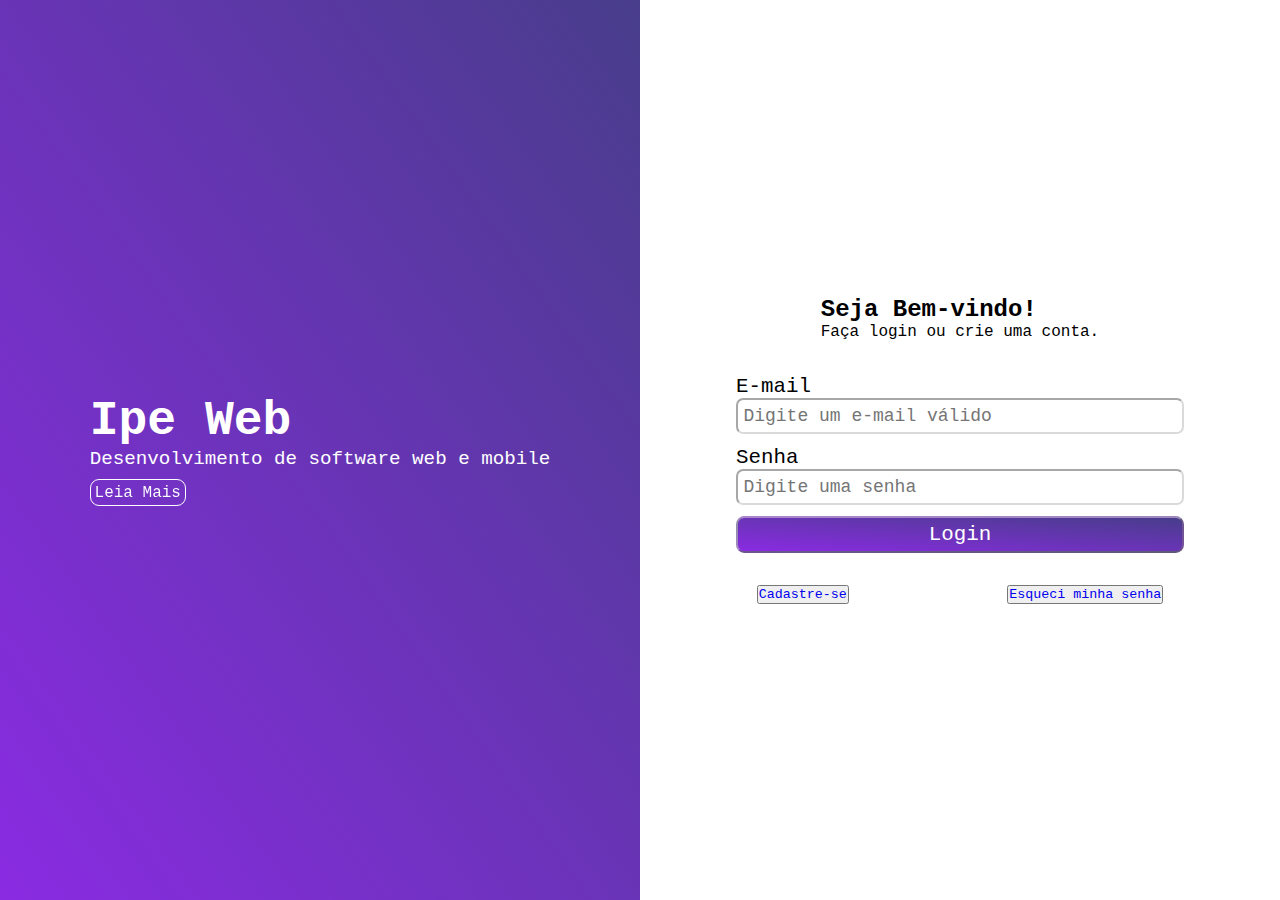
<file: index.html>
<!DOCTYPE html>
<html lang="en">

<head>
    <meta charset="UTF-8">
    <meta name="viewport" content="width=device-width, initial-scale=1.0">
    <title>Ipe Web - Login</title>
    <link rel="stylesheet" type="text/css" href="./css/mainpage.css">
</head>

<body class="flex">
    <div class="left-color text-middle left">
        <div class="left-introduction" name="left-introduction">
            <h1 class="left-title">Ipe Web</h1>
            <p class="left-text">Desenvolvimento de software web e mobile</p>
            <button class="left-mab">Leia Mais</button>
            </a>
            <div class="arrow-box">
                <div class="mobile-arrow"></div>
            </div>
        </div>
    </div>
    <div class="right text-middle">
        <div class="right-introduction" name="right-introduction">
            <h2>Seja Bem-vindo!</h2>
            <p>Faça login ou crie uma conta.</p>
        </div>

        <div class="input-box">
            <div class="first-input">
                <label for="email-login">E-mail</label>
                <input type="email" name="email-login" id="email-login" placeholder="Digite um e-mail válido">
            </div>
            <div class="second-input">
                <label for="passwd-login">Senha</label>
                <input type="password" name="passwd-login" id="passwd-login" placeholder="Digite uma senha">
            </div>

            <button class="input-button">Login</button>
        </div>
        <div class="references">
            <div class="signup">
                <button>
                    <a class="link" href="./signup.html">Cadastre-se</a>

                </button>
            </div>
            <div class="forgot-passwd">
                <button class="">
                    <a class="link" href="./forgot-passwd.html">Esqueci minha senha</a>
                </button>
            </div>
        </div>
    </div>
</body>

</html>
</file>
<file: css/mainpage.css>
* {
    font-family: 'Courier New', Courier, monospace;
    margin: 0;
    padding: 0;
    outline: none;
    box-sizing: border-box;
    /* border: 1px dashed red; */
}

.left-color {
    background-image: linear-gradient(to top right, blueviolet, darkslateblue);
}

.flex {
    display: flex;
    align-items: center;
    max-width: 100vw;
    width: 100vw;

}

.flex-center {
    display: flex;
    align-items: center;
    justify-content: center;
    width: 100%;
}

.flex-right {
    display: flex;
    align-items: right;
    justify-content: right;
    width: 100%;
}

.flex-left {
    display: flex;
    align-items: left;
    justify-content: left;
    width: 100%;
}

.left-introduction {
    align-items: left;
}

.text-middle {
    display: flex;
    flex-direction: column;
    max-width: 50vw;
    width: 50vw;
    align-items: center;
    justify-content: center;
    height: 100vh;

}

.left-title {
    margin: 0;
    padding: 0;
    font-weight: bold;
    font-size: 3em;
    color: white;
}

.left-text {
    margin: 0;
    padding: 0;
    font-size: 1.2em;
    color: white;
}

.left-mab {
    padding: 0.3vw;
    margin-top: 1vh;
    border: 0.1vw solid white;
    font-size: 1em;
    background-color: linear-gradient(to top right, blueviolet, mediumslateblue);
    -webkit-text-fill-color: transparent;
    -webkit-background-clip: text;
    background-color: white;
    border-radius: 1vh;
}

.right {
    background-color: white;
    max-width: 50vw;
    width: 50vw;
    height: 100vh;
}

.mobile-arrow {
    display: none;
}

.right-introduction {
    display: flex;
    flex-direction: column;
    justify-content: left;
    align-items: left;
    max-height: 60vh;
    max-width: 50vw;
    padding: 0;
    margin: 0;
}

.input-box {
    display: flex;
    flex-direction: column;
    align-items: left;
    padding: 0;
    margin: 0;
    max-width: 50vw;
    width: 35vw;
    margin-top: 2em;
    margin-bottom: 2em;
}

.first-input,
.second-input {
    display: flex;
    flex-direction: column;
    font-size: 1.3em;
    align-items: left;
    margin-top: 0.10em;
    margin-bottom: 0.5em;
    max-width: 100%;
}

#email-login,
#passwd-login {
    border-radius: 0.4em;
    height: 2em;
    width: 35vw;
    padding: 0.3em;
    border-color: rgba(193, 193, 193, 0.6);
    font-size: large;
    margin: 0;
}

.input-button {
    max-width: 100%;
    height: 1.8em;
    color: white;
    border-radius: 0.4em;
    background-image: linear-gradient(to top right, blueviolet, darkslateblue);
    font-size: 1.3em;
    border-color: rgba(193, 193, 193, 0.6);
}

.references {
    display: flex;
    flex-direction: row;
    text-align: left;
    align-items: left;
    justify-content: left;
    padding: 0;
    margin: 0;
}

.signup {
    margin-right: 6.2vw;
}

.forgot-passwd {
    margin-left: 6.2vw;
}

.link {
    text-decoration: none !important;
 }


@media screen and (max-width: 768px) {
    .flex {
        display: flex;
        flex-direction: column;
        font-size: 6vw;
        font-weight: bold;
        max-width: 100vw;
        width: 100vw;
        padding: 0;
        margin: 0;
    }

    .text-middle {
        display: flex;
        flex-direction: column;
        max-width: 100vw;
        width: 100vw;
        align-items: center;
        justify-content: center;
        height: 100vh;
        padding: 4vw;

    }

    .right {
        display: flex;
        flex-direction: column;
        background-color: white;
        max-width: 100vw;
        width: 1000vw;
        height: 100vh;

    }

    .right-introduction {
        max-width: 100vw;
    }

    .input-box {
        max-width: 100vw;
        width: 80vw;
    }

    #passwd-login,
    #email-login {
        max-width: 80vw;
        width: 80vw;
        font-size: 0.7em;
    }

    .mobile-arrow {
        display: flex;
        position: absolute;
        padding: 20px;
        box-shadow: 2px -2px 0 1px inset;
        border: solid transparent;
        border-width: 0 0 2px 2px;
        transform: rotate(-45deg);
        color: white;
        position: absolute;
        margin: 0;
    }

    .arrow-box {
        display: flex;
        position: absolute;
        justify-content: center;
        align-items: center;
        max-width: 100vw;
        padding: 0;
        margin: 0;
        height: 50vh;
        width: 92vw;
    }

    .references {
        display: flex;
        flex-direction: column;
    }

    .forgot-passwd,
    .signup {
        padding: 0;
        padding-bottom: 2vh;
        margin: 0;
    }

   

}
</file>
